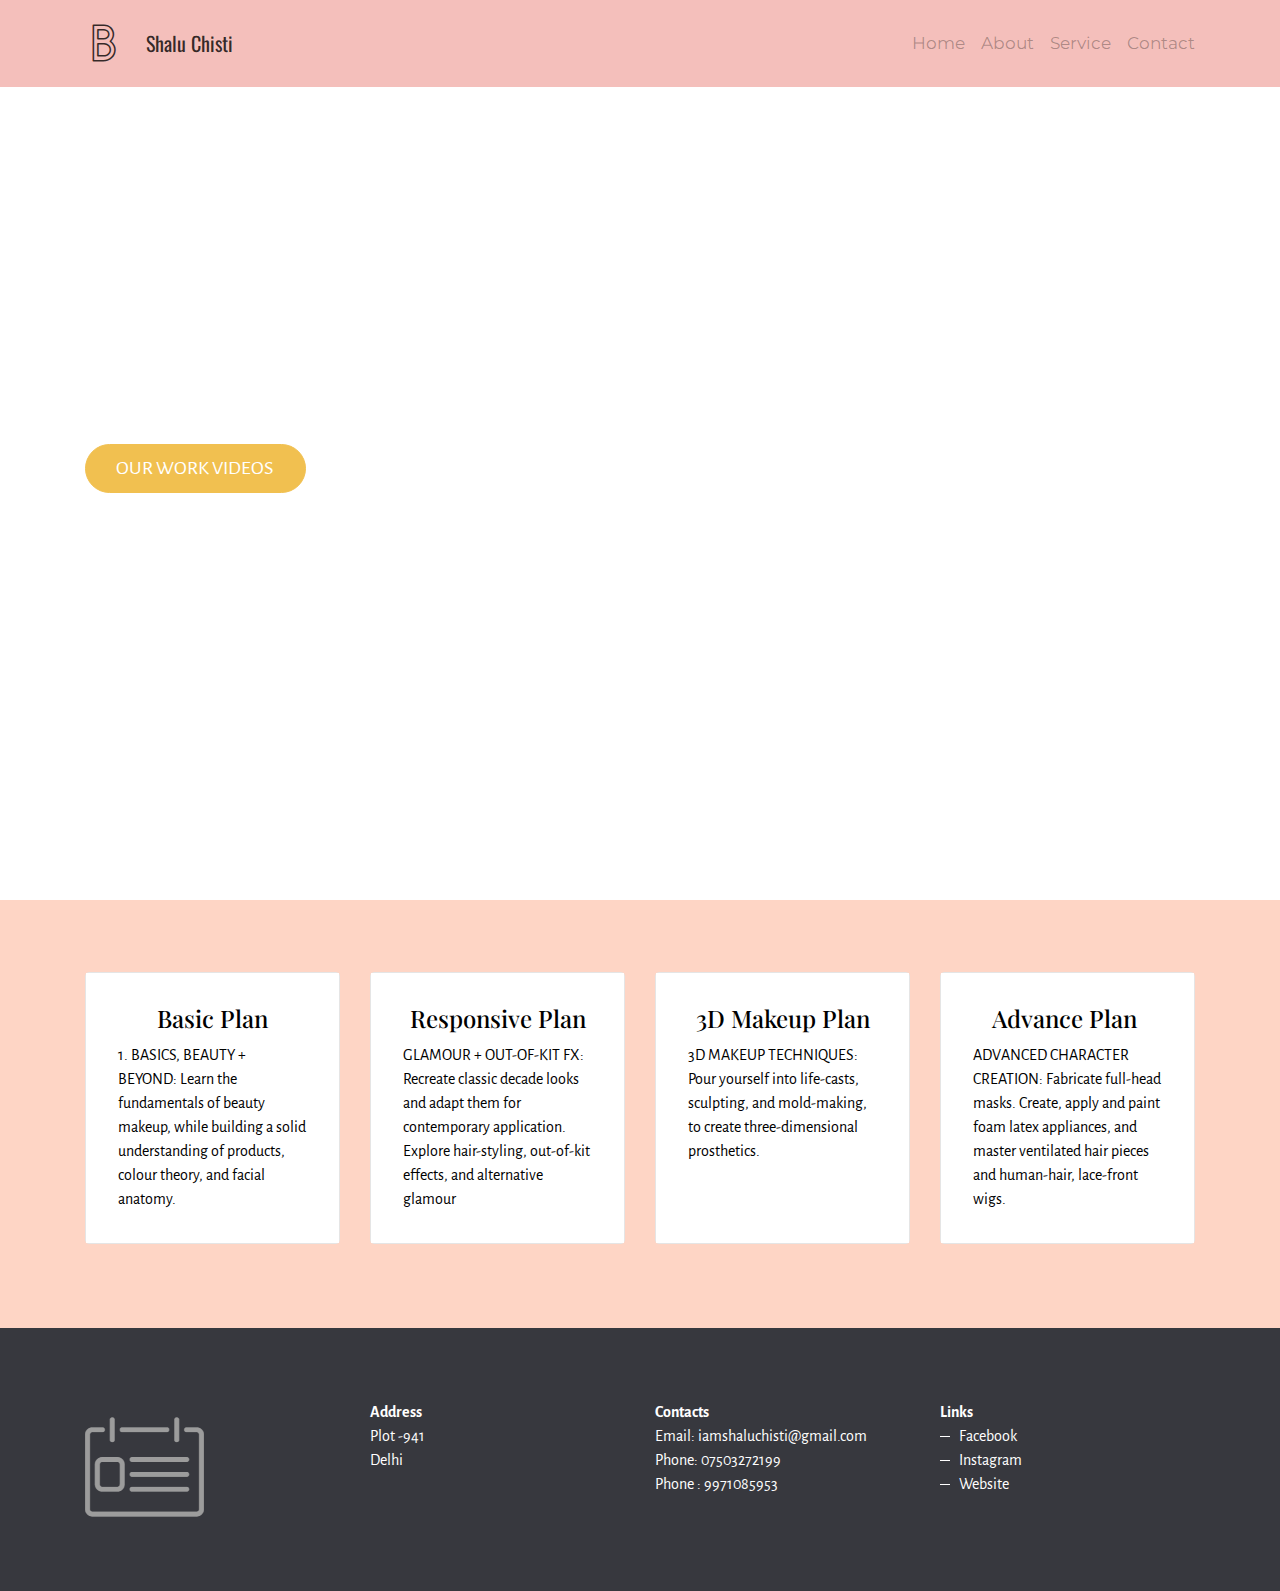
<file: index.html>
<!DOCTYPE html>
<html>
<head>
  <!-- Site made with Mobirise Website Builder v4.4.1, https://mobirise.com -->
  <meta charset="UTF-8">
  <meta http-equiv="X-UA-Compatible" content="IE=edge">
  <meta name="generator" content="Mobirise v4.4.1, mobirise.com">
  <meta name="viewport" content="width=device-width, initial-scale=1">
  <link rel="shortcut icon" href="assets/images/mbr-favicon.png" type="image/x-icon">
  <meta name="description" content="">
  <title>Home</title>
  <link rel="stylesheet" href="https://fonts.googleapis.com/css?family=Playfair+Display:400,700&subset=latin,cyrillic">
  <link rel="stylesheet" href="https://fonts.googleapis.com/css?family=Alegreya+Sans:400,700&subset=latin,vietnamese,latin-ext">
  <link rel="stylesheet" href="assets/web/assets/mobirise-icons/mobirise-icons.css">
  <link rel="stylesheet" href="assets/tether/tether.min.css">
  <link rel="stylesheet" href="assets/bootstrap/css/bootstrap.min.css">
  <link rel="stylesheet" href="assets/puritym/css/style.css">
  <link rel="stylesheet" href="assets/mobirise/css/mbr-additional.css" type="text/css">
  
  
  
</head>
<body>
<nav class="navbar navbar-light mbr-navbar navbar-fixed-top" id="menu-1" data-rv-view="3" style="background-color: rgb(244, 191, 187);">
    <div class="container">
        <button class="navbar-toggler pull-right hidden-md-up" type="button" data-toggle="collapse" data-target="#exCollapsingNavbar2">
            <div class="hamburger-icon"></div>
        </button>

        <div class="clearfix"></div>
        <div class="collapse navbar-toggleable-sm" id="exCollapsingNavbar2">
            <span class="navbar-logo"><a href="https://mobirise.com" class="mbri-bold mbr-iconfont mbr-iconfont-menu"></a></span>
            <span><a class="navbar-brand" href="index.html#header4-4">Shalu Chisti&nbsp;</a></span>

            

            <ul class="nav navbar-nav pull-xs-right"><li class="nav-item"><a class="nav-link" href="https://shalu077.github.io/">Home</a></li><li class="nav-item"><a class="nav-link" href="https://shalu077.github.io/about.html">About</a></li><li class="nav-item"><a class="nav-link" href="index.html">Service</a></li>  <li class="nav-item"><a class="nav-link" href="https://shalu077.github.io/contact.html">Contact</a></li></ul>
        </div>
    </div>
</nav>

<section class="mbr-section mbr-section-full mbr-after-navbar" id="header4-4" data-bg-video="https://www.youtube.com/embed/PqiyStZp61M?rel=0&amp;amp;showinfo=0&amp;autoplay=0&amp;loop=0" data-rv-view="0">
    <div class="mbr-table-cell">
        
        <div class="container">
            <div class="row">
                <div class="col-md-8">

                    <h1 class="mbr-section-title display-1"></h1>
                    
                    <div class="mbr-buttons--left"><a class="btn btn-lg btn-warning" href="https://shalu077.github.io/">OUR WORK VIDEOS&nbsp;<br></a> </div>
                </div>
            </div>
        </div>
        
    </div>
</section>

<section class="mbr-section mbr-section-small" id="content4-3" data-rv-view="5" style="background-color: rgb(254, 213, 197); padding-top: 4.5rem; padding-bottom: 4.5rem;">
    
    <div class="container">
        <div class="row">
            <div class="col-sm-6 col-md-3">
                <div class="card cart-block">
                    <div class="card-block">
                        <h4 class="card-title text-xs-center">Basic Plan</h4>
                        <p class="card-text">1. BASICS, BEAUTY + BEYOND: Learn the fundamentals of beauty makeup, while building a solid understanding of products, colour theory, and facial anatomy.</p>
                    </div>
                </div>
            </div>
            <div class="col-sm-6 col-md-3">
                <div class="card cart-block">
                    <div class="card-block">
                        <h4 class="card-title text-xs-center">Responsive Plan</h4>
                        <p class="card-text">GLAMOUR + OUT-OF-KIT FX: Recreate classic decade looks and adapt them for contemporary application. Explore hair-styling, out-of-kit effects, and alternative glamour</p>
                    </div>
                </div>
            </div>
            <div class="col-sm-6 col-md-3">
                <div class="card cart-block">
                    <div class="card-block">
                        <h4 class="card-title text-xs-center">3D Makeup Plan</h4>
                        <p class="card-text">3D MAKEUP TECHNIQUES: Pour yourself into life-casts, sculpting, and mold-making, to create three-dimensional prosthetics.<br><br><br></p>
                    </div>
                </div>
            </div>
            <div class="col-sm-6 col-md-3">
                <div class="card cart-block">
                    <div class="card-block">
                        <h4 class="card-title text-xs-center">Advance Plan&nbsp;</h4>
                        <p class="card-text">ADVANCED CHARACTER CREATION: Fabricate full-head masks. Create, apply and paint foam latex appliances, and master ventilated hair pieces and human-hair, lace-front wigs.</p>
                    </div>
                </div>
            </div>
        </div>
    </div>
</section>

<section class="mbr-section mbr-section-small mbr-footer" id="contacts1-5" data-rv-view="8" style="background-color: rgb(55, 56, 62); padding-top: 4.5rem; padding-bottom: 4.5rem;">
    
    <div class="container">
        <div class="row">
            <div class="col-xs-12 col-md-3">
                <div><a href="https://shalu077.github.io/"><img src="assets/images/mbr-favicon.png"></a></div>
            </div>
            <div class="col-xs-12 col-md-3">
                <p><strong>Address</strong><br>Plot -941<br>Delhi</p>
            </div>
            <div class="col-xs-12 col-md-3">
                <p><strong>Contacts</strong><br>
Email: iamshaluchisti@gmail.com<br>
Phone:&nbsp;07503272199<br>Phone : 9971085953</p>
            </div>
            <div class="col-xs-12 col-md-3"><strong>Links</strong><ul><li>Facebook</li><li>Instagram&nbsp;</li><li>Website&nbsp;</li></ul></div>
        </div>
    </div>
</section>


  <script src="assets/web/assets/jquery/jquery.min.js"></script>
  <script src="assets/tether/tether.min.js"></script>
  <script src="assets/bootstrap/js/bootstrap.min.js"></script>
  <script src="assets/smooth-scroll/SmoothScroll.js"></script>
  <script src="assets/jquery-mb-ytplayer/jquery.mb.YTPlayer.min.js"></script>
  <script src="assets/puritym/js/script.js"></script>
  
  
</body>
</html>
</file>
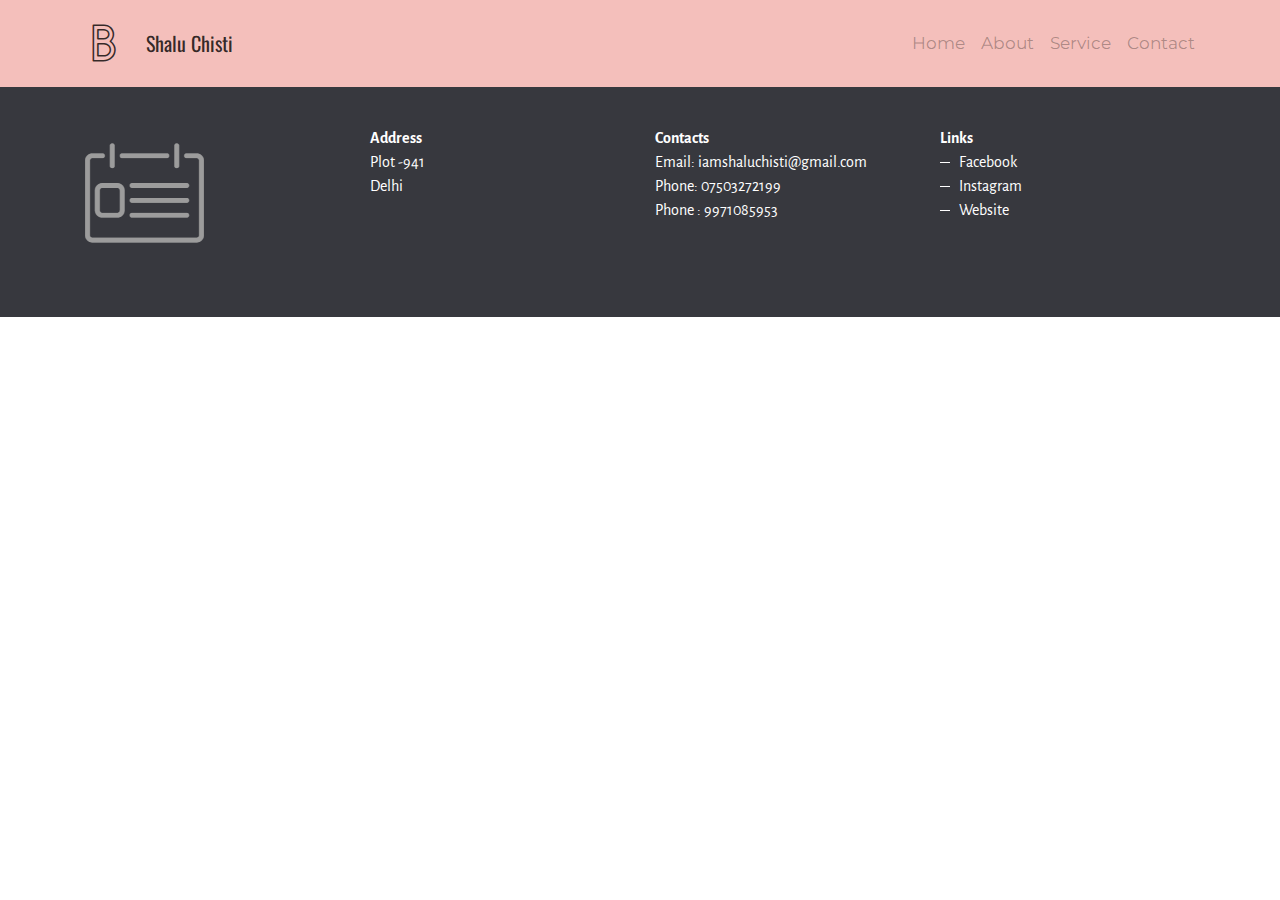
<file: about.html>
<!DOCTYPE html>
<html>
<head>
  <!-- Site made with Mobirise Website Builder v4.4.1, https://mobirise.com -->
  <meta charset="UTF-8">
  <meta http-equiv="X-UA-Compatible" content="IE=edge">
  <meta name="generator" content="Mobirise v4.4.1, mobirise.com">
  <meta name="viewport" content="width=device-width, initial-scale=1">
  <link rel="shortcut icon" href="assets/images/mbr-favicon.png" type="image/x-icon">
  <meta name="description" content="">
  <title>About &nbsp;</title>
  <link rel="stylesheet" href="https://fonts.googleapis.com/css?family=Playfair+Display:400,700&subset=latin,cyrillic">
  <link rel="stylesheet" href="https://fonts.googleapis.com/css?family=Alegreya+Sans:400,700&subset=latin,vietnamese,latin-ext">
  <link rel="stylesheet" href="assets/web/assets/mobirise-icons/mobirise-icons.css">
  <link rel="stylesheet" href="assets/tether/tether.min.css">
  <link rel="stylesheet" href="assets/bootstrap/css/bootstrap.min.css">
  <link rel="stylesheet" href="assets/puritym/css/style.css">
  <link rel="stylesheet" href="assets/mobirise/css/mbr-additional.css" type="text/css">
  
  
  
</head>
<body>
<nav class="navbar navbar-light mbr-navbar navbar-fixed-top" id="menu-9" data-rv-view="10" style="background-color: rgb(244, 191, 187);">
    <div class="container">
        <button class="navbar-toggler pull-right hidden-md-up" type="button" data-toggle="collapse" data-target="#exCollapsingNavbar2">
            <div class="hamburger-icon"></div>
        </button>

        <div class="clearfix"></div>
        <div class="collapse navbar-toggleable-sm" id="exCollapsingNavbar2">
            <span class="navbar-logo"><a href="https://mobirise.com" class="mbri-bold mbr-iconfont mbr-iconfont-menu"></a></span>
            <span><a class="navbar-brand" href="index.html#header4-4">Shalu Chisti&nbsp;</a></span>

            

            <ul class="nav navbar-nav pull-xs-right"><li class="nav-item"><a class="nav-link" href="https://shalu077.github.io/">Home</a></li><li class="nav-item"><a class="nav-link" href="https://shalu077.github.io/about.html">About</a></li><li class="nav-item"><a class="nav-link" href="index.html">Service</a></li>  <li class="nav-item"><a class="nav-link" href="https://shalu077.github.io/contact.html">Contact</a></li></ul>
        </div>
    </div>
</nav>

<section class="mbr-section mbr-section-small mbr-footer mbr-after-navbar" id="contacts1-a" data-rv-view="12" style="background-color: rgb(55, 56, 62); padding-top: 4.5rem; padding-bottom: 4.5rem;">
    
    <div class="container">
        <div class="row">
            <div class="col-xs-12 col-md-3">
                <div><a href="https://shalu077.github.io/"><img src="assets/images/mbr-favicon.png"></a></div>
            </div>
            <div class="col-xs-12 col-md-3">
                <p><strong>Address</strong><br>Plot -941<br>Delhi</p>
            </div>
            <div class="col-xs-12 col-md-3">
                <p><strong>Contacts</strong><br>
Email: iamshaluchisti@gmail.com<br>
Phone:&nbsp;07503272199<br>Phone : 9971085953</p>
            </div>
            <div class="col-xs-12 col-md-3"><strong>Links</strong><ul><li>Facebook</li><li>Instagram&nbsp;</li><li>Website&nbsp;</li></ul></div>
        </div>
    </div>
</section>


  <script src="assets/web/assets/jquery/jquery.min.js"></script>
  <script src="assets/tether/tether.min.js"></script>
  <script src="assets/bootstrap/js/bootstrap.min.js"></script>
  <script src="assets/smooth-scroll/SmoothScroll.js"></script>
  <script src="assets/puritym/js/script.js"></script>
  
  
</body>
</html>
</file>
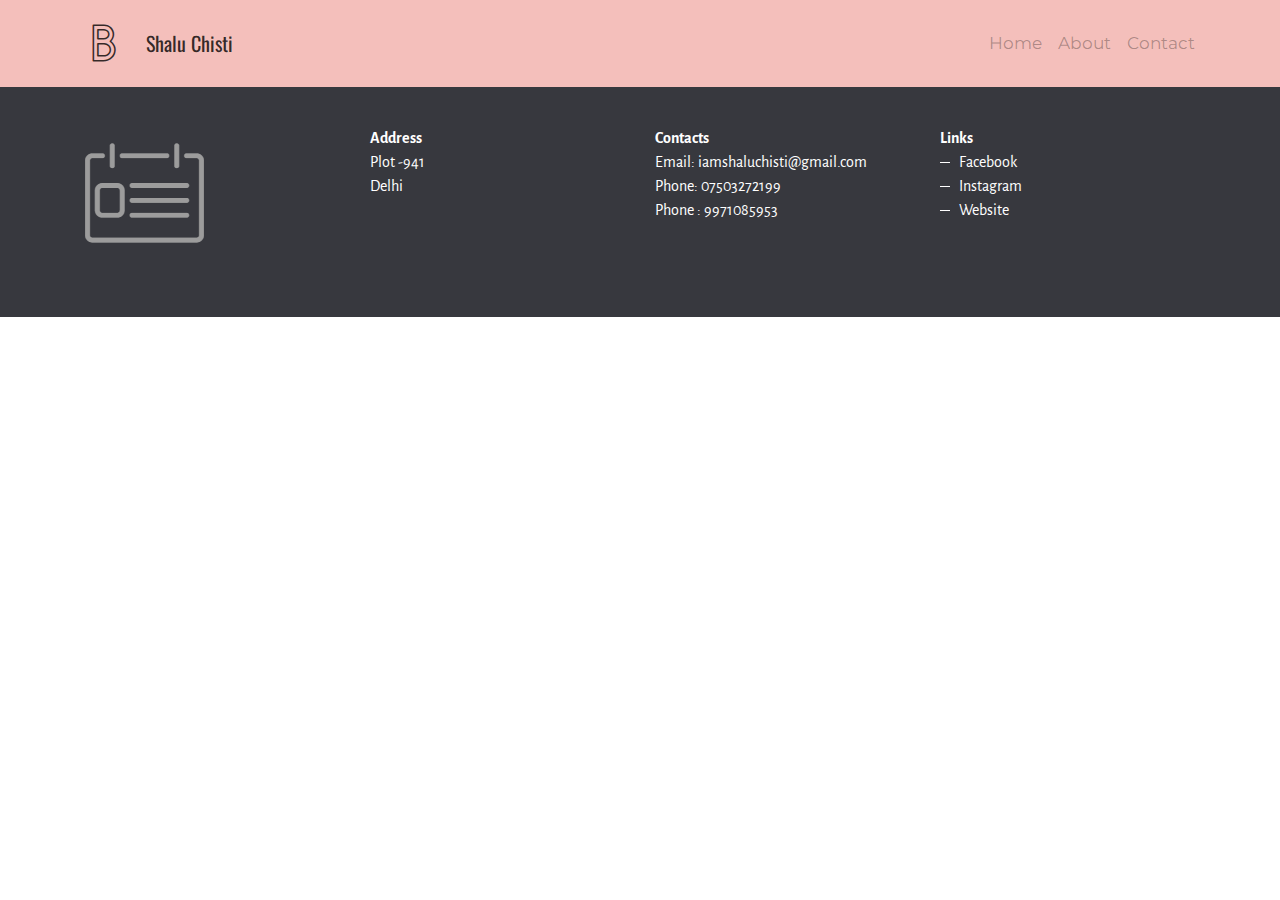
<file: aboutus.html>
<!DOCTYPE html>
<html>
<head>
  <!-- Site made with Mobirise Website Builder v4.4.1, https://mobirise.com -->
  <meta charset="UTF-8">
  <meta http-equiv="X-UA-Compatible" content="IE=edge">
  <meta name="generator" content="Mobirise v4.4.1, mobirise.com">
  <meta name="viewport" content="width=device-width, initial-scale=1">
  <link rel="shortcut icon" href="assets/images/mbr-favicon.png" type="image/x-icon">
  <meta name="description" content="">
  <title>About Us&nbsp;</title>
  <link rel="stylesheet" href="https://fonts.googleapis.com/css?family=Playfair+Display:400,700&subset=latin,cyrillic">
  <link rel="stylesheet" href="https://fonts.googleapis.com/css?family=Alegreya+Sans:400,700&subset=latin,vietnamese,latin-ext">
  <link rel="stylesheet" href="assets/web/assets/mobirise-icons/mobirise-icons.css">
  <link rel="stylesheet" href="assets/tether/tether.min.css">
  <link rel="stylesheet" href="assets/bootstrap/css/bootstrap.min.css">
  <link rel="stylesheet" href="assets/puritym/css/style.css">
  <link rel="stylesheet" href="assets/mobirise/css/mbr-additional.css" type="text/css">
  
  
  
</head>
<body>
<nav class="navbar navbar-light mbr-navbar navbar-fixed-top" id="menu-9" data-rv-view="16" style="background-color: rgb(244, 191, 187);">
    <div class="container">
        <button class="navbar-toggler pull-right hidden-md-up" type="button" data-toggle="collapse" data-target="#exCollapsingNavbar2">
            <div class="hamburger-icon"></div>
        </button>

        <div class="clearfix"></div>
        <div class="collapse navbar-toggleable-sm" id="exCollapsingNavbar2">
            <span class="navbar-logo"><a href="https://mobirise.com" class="mbri-bold mbr-iconfont mbr-iconfont-menu"></a></span>
            <span><a class="navbar-brand" href="index.html#header4-4">Shalu Chisti&nbsp;</a></span>

            

            <ul class="nav navbar-nav pull-xs-right"><li class="nav-item"><a class="nav-link" href="https://shalu077.github.io/">Home</a></li><li class="nav-item"><a class="nav-link" href="https://shalu077.github.io/aboutus.html">About</a></li><li class="nav-item"><a class="nav-link" href="index.html">Contact</a></li></ul>
        </div>
    </div>
</nav>

<section class="mbr-section mbr-section-small mbr-footer mbr-after-navbar" id="contacts1-a" data-rv-view="17" style="background-color: rgb(55, 56, 62); padding-top: 4.5rem; padding-bottom: 4.5rem;">
    
    <div class="container">
        <div class="row">
            <div class="col-xs-12 col-md-3">
                <div><a href="https://shalu077.github.io/"><img src="assets/images/mbr-favicon.png"></a></div>
            </div>
            <div class="col-xs-12 col-md-3">
                <p><strong>Address</strong><br>Plot -941<br>Delhi</p>
            </div>
            <div class="col-xs-12 col-md-3">
                <p><strong>Contacts</strong><br>
Email: iamshaluchisti@gmail.com<br>
Phone:&nbsp;07503272199<br>Phone : 9971085953</p>
            </div>
            <div class="col-xs-12 col-md-3"><strong>Links</strong><ul><li>Facebook</li><li>Instagram&nbsp;</li><li>Website&nbsp;</li></ul></div>
        </div>
    </div>
</section>


  <script src="assets/web/assets/jquery/jquery.min.js"></script>
  <script src="assets/tether/tether.min.js"></script>
  <script src="assets/bootstrap/js/bootstrap.min.js"></script>
  <script src="assets/smooth-scroll/SmoothScroll.js"></script>
  <script src="assets/puritym/js/script.js"></script>
  
  
</body>
</html>
</file>
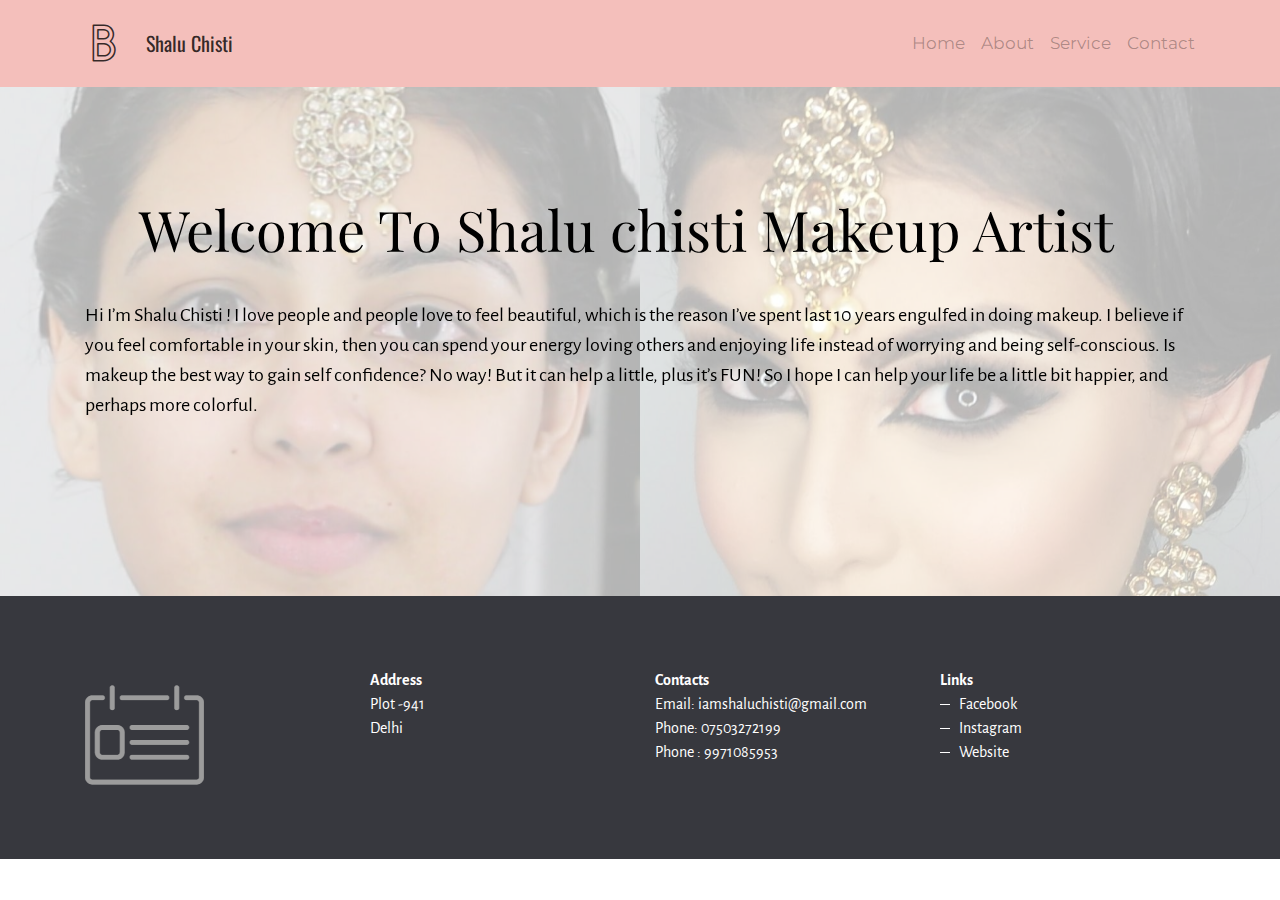
<file: contact.html>
<!DOCTYPE html>
<html>
<head>
  <!-- Site made with Mobirise Website Builder v4.4.1, https://mobirise.com -->
  <meta charset="UTF-8">
  <meta http-equiv="X-UA-Compatible" content="IE=edge">
  <meta name="generator" content="Mobirise v4.4.1, mobirise.com">
  <meta name="viewport" content="width=device-width, initial-scale=1">
  <link rel="shortcut icon" href="assets/images/mbr-favicon.png" type="image/x-icon">
  <meta name="description" content="">
  <title>Contact</title>
  <link rel="stylesheet" href="https://fonts.googleapis.com/css?family=Playfair+Display:400,700&subset=latin,cyrillic">
  <link rel="stylesheet" href="https://fonts.googleapis.com/css?family=Alegreya+Sans:400,700&subset=latin,vietnamese,latin-ext">
  <link rel="stylesheet" href="assets/web/assets/mobirise-icons/mobirise-icons.css">
  <link rel="stylesheet" href="assets/tether/tether.min.css">
  <link rel="stylesheet" href="assets/bootstrap/css/bootstrap.min.css">
  <link rel="stylesheet" href="assets/puritym/css/style.css">
  <link rel="stylesheet" href="assets/mobirise/css/mbr-additional.css" type="text/css">
  
  
  
</head>
<body>
<nav class="navbar navbar-light mbr-navbar navbar-fixed-top" id="menu-b" data-rv-view="14" style="background-color: rgb(244, 191, 187);">
    <div class="container">
        <button class="navbar-toggler pull-right hidden-md-up" type="button" data-toggle="collapse" data-target="#exCollapsingNavbar2">
            <div class="hamburger-icon"></div>
        </button>

        <div class="clearfix"></div>
        <div class="collapse navbar-toggleable-sm" id="exCollapsingNavbar2">
            <span class="navbar-logo"><a href="https://mobirise.com" class="mbri-bold mbr-iconfont mbr-iconfont-menu"></a></span>
            <span><a class="navbar-brand" href="index.html#header4-4">Shalu Chisti&nbsp;</a></span>

            

            <ul class="nav navbar-nav pull-xs-right"><li class="nav-item"><a class="nav-link" href="https://shalu077.github.io/">Home</a></li><li class="nav-item"><a class="nav-link" href="https://shalu077.github.io/about.html">About</a></li><li class="nav-item"><a class="nav-link" href="index.html">Service</a></li>  <li class="nav-item"><a class="nav-link" href="https://shalu077.github.io/contact.html">Contact</a></li></ul>
        </div>
    </div>
</nav>

<section class="mbr-section mbr-parallax-background col-undefined mbr-after-navbar" id="content5-e" data-rv-view="18" style="background-image: url(assets/images/1-2000x1500.jpg); padding-top: 9rem; padding-bottom: 9rem;">
    <div class="mbr-overlay" style="opacity: 0.7; background-color: rgb(255, 255, 255);"></div>
    <div class="container">
        <h3 class="mbr-section-title display-2">&nbsp; &nbsp; Welcome To Shalu chisti Makeup Artist&nbsp;</h3>
        <div class="lead"><p>Hi I’m Shalu Chisti ! I love people and people love to feel beautiful, which is the reason I’ve spent last 10 years engulfed in doing makeup. I believe if you feel comfortable in your skin, then you can spend your energy loving others and enjoying life instead of worrying and being self-conscious. Is makeup the best way to gain self confidence? No way! But it can help a little, plus it’s FUN! So I hope I can help your life be a little bit happier, and perhaps more colorful.</p></div>
    </div>
</section>

<section class="mbr-section mbr-section-small mbr-footer" id="contacts1-c" data-rv-view="15" style="background-color: rgb(55, 56, 62); padding-top: 4.5rem; padding-bottom: 4.5rem;">
    
    <div class="container">
        <div class="row">
            <div class="col-xs-12 col-md-3">
                <div><a href="https://shalu077.github.io/"><img src="assets/images/mbr-favicon.png"></a></div>
            </div>
            <div class="col-xs-12 col-md-3">
                <p><strong>Address</strong><br>Plot -941<br>Delhi</p>
            </div>
            <div class="col-xs-12 col-md-3">
                <p><strong>Contacts</strong><br>
Email: iamshaluchisti@gmail.com<br>
Phone:&nbsp;07503272199<br>Phone : 9971085953</p>
            </div>
            <div class="col-xs-12 col-md-3"><strong>Links</strong><ul><li>Facebook</li><li>Instagram&nbsp;</li><li>Website&nbsp;</li></ul></div>
        </div>
    </div>
</section>


  <script src="assets/web/assets/jquery/jquery.min.js"></script>
  <script src="assets/tether/tether.min.js"></script>
  <script src="assets/bootstrap/js/bootstrap.min.js"></script>
  <script src="assets/smooth-scroll/SmoothScroll.js"></script>
  <script src="assets/jarallax/jarallax.js"></script>
  <script src="assets/puritym/js/script.js"></script>
  
  
</body>
</html>
</file>
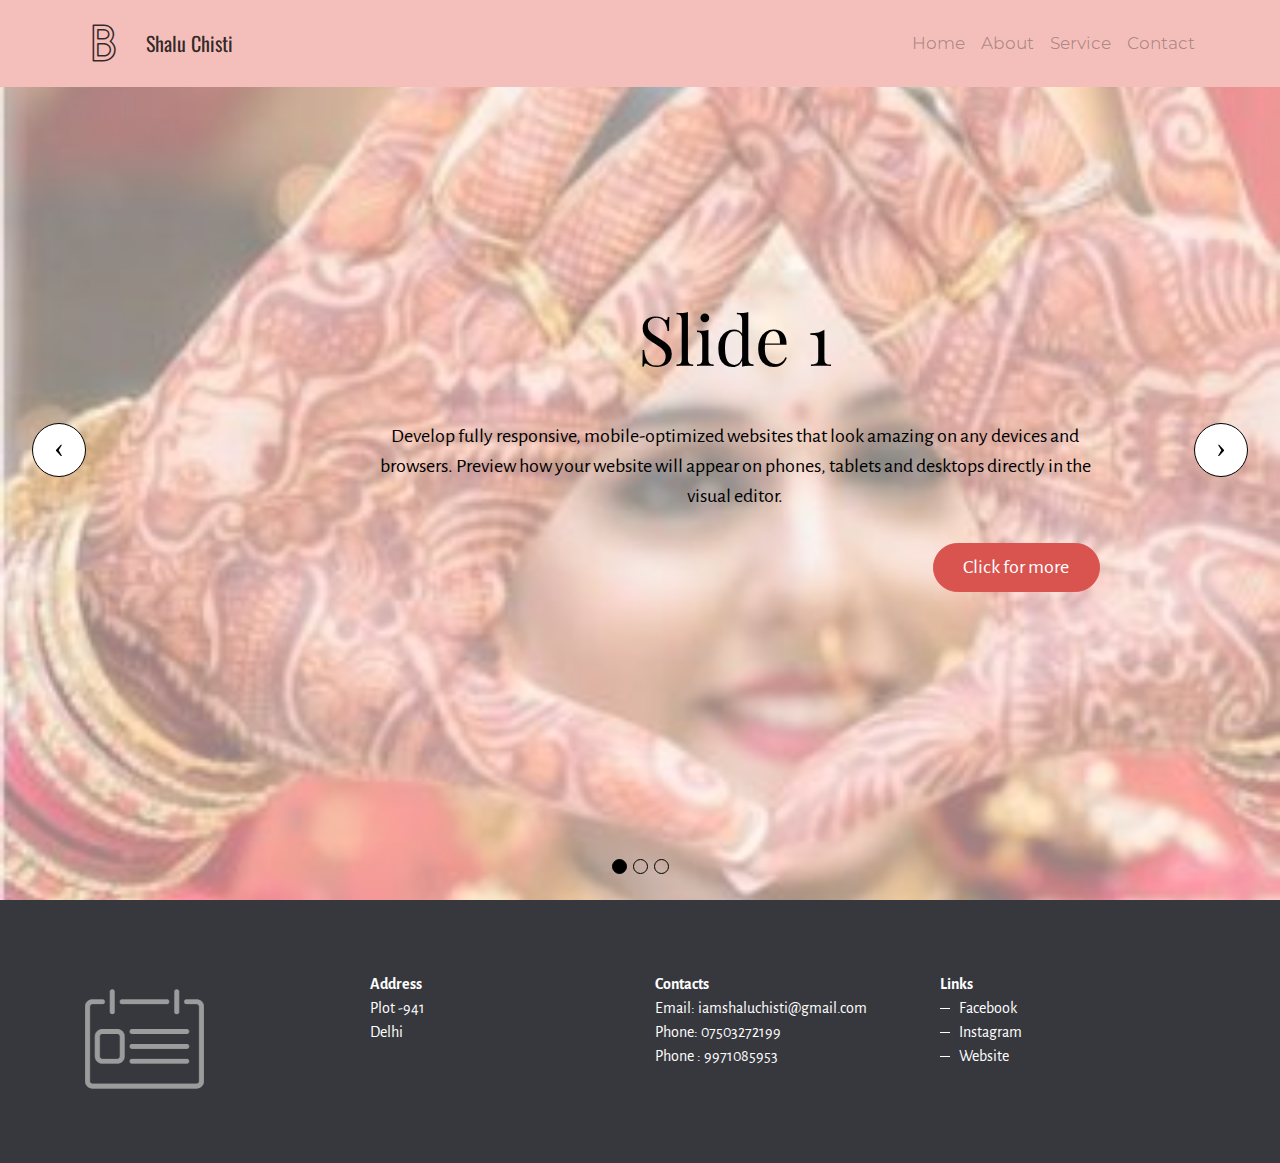
<file: service.html>
<!DOCTYPE html>
<html>
<head>
  <!-- Site made with Mobirise Website Builder v4.4.1, https://mobirise.com -->
  <meta charset="UTF-8">
  <meta http-equiv="X-UA-Compatible" content="IE=edge">
  <meta name="generator" content="Mobirise v4.4.1, mobirise.com">
  <meta name="viewport" content="width=device-width, initial-scale=1">
  <link rel="shortcut icon" href="assets/images/mbr-favicon.png" type="image/x-icon">
  <meta name="description" content="">
  <title>Service</title>
  <link rel="stylesheet" href="https://fonts.googleapis.com/css?family=Playfair+Display:400,700&subset=latin,cyrillic">
  <link rel="stylesheet" href="https://fonts.googleapis.com/css?family=Alegreya+Sans:400,700&subset=latin,vietnamese,latin-ext">
  <link rel="stylesheet" href="assets/web/assets/mobirise-icons/mobirise-icons.css">
  <link rel="stylesheet" href="assets/tether/tether.min.css">
  <link rel="stylesheet" href="assets/bootstrap/css/bootstrap.min.css">
  <link rel="stylesheet" href="assets/puritym/css/style.css">
  <link rel="stylesheet" href="assets/mobirise/css/mbr-additional.css" type="text/css">
  
  
  
</head>
<body>
<nav class="navbar navbar-light mbr-navbar navbar-fixed-top" id="menu-f" data-rv-view="21" style="background-color: rgb(244, 191, 187);">
    <div class="container">
        <button class="navbar-toggler pull-right hidden-md-up" type="button" data-toggle="collapse" data-target="#exCollapsingNavbar2">
            <div class="hamburger-icon"></div>
        </button>

        <div class="clearfix"></div>
        <div class="collapse navbar-toggleable-sm" id="exCollapsingNavbar2">
            <span class="navbar-logo"><a href="https://mobirise.com" class="mbri-bold mbr-iconfont mbr-iconfont-menu"></a></span>
            <span><a class="navbar-brand" href="index.html#header4-4">Shalu Chisti&nbsp;</a></span>

            

            <ul class="nav navbar-nav pull-xs-right"><li class="nav-item"><a class="nav-link" href="https://shalu077.github.io/">Home</a></li><li class="nav-item"><a class="nav-link" href="https://shalu077.github.io/about.html">About</a></li><li class="nav-item"><a class="nav-link" href="index.html">Service</a></li>  <li class="nav-item"><a class="nav-link" href="https://shalu077.github.io/contact.html">Contact</a></li></ul>
        </div>
    </div>
</nav>

<section class="mbr-slider mbr-section mbr-section__container carousel slide mbr-section-nopadding" data-ride="carousel" data-keyboard="false" data-wrap="true" data-interval="5000" id="slider-l" data-rv-view="44" style="background-color: rgb(255, 255, 255);">
    <div>
        <div>
            <div>
                <ol class="carousel-indicators">
                    <li data-app-prevent-settings="" data-target="#slider-l" data-slide-to="0" class="active"></li><li data-app-prevent-settings="" data-target="#slider-l" data-slide-to="1"></li><li data-app-prevent-settings="" data-target="#slider-l" class="" data-slide-to="2"></li>
                </ol>
                <div class="carousel-inner" role="listbox">
                    <div class="mbr-section carousel-item dark center mbr-section-full active" style="background-image: url(assets/images/23754998-1977250362514413-8634119209681783127-n-340x336.jpg);">
                        <div class="mbr-table-cell">
                         <div class="mbr-overlay"></div>
                            <div class=" container">
                                
                                <div class="row">
                                    <div class="col-md-8 col-md-offset-3 text-xs-right">
                                        <h2 class="mbr-section-title display-1">Slide 1</h2>
                                        <p class="lead">Develop fully responsive, mobile-optimized websites that look amazing on any devices and browsers. Preview how your website will appear on phones, tablets and desktops directly in the visual editor.</p>

                                        <div><a class="btn btn-lg btn-danger" href="https://shalu077.github.io/">Click for more</a>  </div>
                                    </div>
                                </div>
                            </div>
                        </div>
                    </div><div class="mbr-section carousel-item dark center mbr-section-full" style="background-image: url(assets/images/23795535-1977425392496910-5316633645807374769-n-480x489.jpg);">
                        <div class="mbr-table-cell">
                         
                            <div class=" container">
                                
                                <div class="row">
                                    <div class="col-md-8 col-md-offset-1">
                                        <h2 class="mbr-section-title display-1">Slide 2</h2>
                                        <p class="lead">Mobirise is based on Bootstrap 3 - most powerful mobile first framework. Use any bootstrap themes with no extra work.</p>

                                        <div><a class="btn btn-lg btn-danger" href="https://shalu077.github.io/">Click for more&nbsp;</a> </div>
                                    </div>
                                </div>
                            </div>
                        </div>
                    </div><div class="mbr-section carousel-item dark center mbr-section-full" style="background-image: url(assets/images/23916739-1977421119164004-3844587747180476728-o-336x336.jpg);">
                        <div class="mbr-table-cell">
                         
                            <div class=" container">
                                
                                <div class="row">
                                    <div class="col-md-8 col-md-offset-2 text-xs-center">
                                        <h2 class="mbr-section-title display-1">Slide&nbsp;</h2>
                                        <p class="lead">Choose from the large selection of latest pre-made blocks - jumbotrons, hero images, parallax scrolling, video backgrounds, hamburger menu, sticky header and more.</p>

                                        <div><a class="btn btn-lg btn-danger" href="https://shalu077.github.io/">Clicke for More&nbsp;</a> </div>
                                    </div>
                                </div>
                            </div>
                        </div>
                    </div>
                </div>
                
                <a data-app-prevent-settings="" class="left carousel-control" role="button" data-slide="prev" href="#slider-l">
                    <span class="icon-prev" aria-hidden="true"></span>
                    <span class="sr-only">Previous</span>
                </a>
                <a data-app-prevent-settings="" class="right carousel-control" role="button" data-slide="next" href="#slider-l">
                    <span class="icon-next" aria-hidden="true"></span>
                    <span class="sr-only">Next</span>
                </a>
            </div>
        </div>
    </div>
</section>

<section class="mbr-section mbr-section-small mbr-footer" id="contacts1-g" data-rv-view="22" style="background-color: rgb(55, 56, 62); padding-top: 4.5rem; padding-bottom: 4.5rem;">
    
    <div class="container">
        <div class="row">
            <div class="col-xs-12 col-md-3">
                <div><a href="https://shalu077.github.io/"><img src="assets/images/mbr-favicon.png"></a></div>
            </div>
            <div class="col-xs-12 col-md-3">
                <p><strong>Address</strong><br>Plot -941<br>Delhi</p>
            </div>
            <div class="col-xs-12 col-md-3">
                <p><strong>Contacts</strong><br>
Email: iamshaluchisti@gmail.com<br>
Phone:&nbsp;07503272199<br>Phone : 9971085953</p>
            </div>
            <div class="col-xs-12 col-md-3"><strong>Links</strong><ul><li>Facebook</li><li>Instagram&nbsp;</li><li>Website&nbsp;</li></ul></div>
        </div>
    </div>
</section>


  <script src="assets/web/assets/jquery/jquery.min.js"></script>
  <script src="assets/tether/tether.min.js"></script>
  <script src="assets/bootstrap/js/bootstrap.min.js"></script>
  <script src="assets/smooth-scroll/SmoothScroll.js"></script>
  <script src="assets/bootstrap-carousel-swipe/bootstrap-carousel-swipe.js"></script>
  <script src="assets/puritym/js/script.js"></script>
  
  
</body>
</html>
</file>
<file: assets/web/assets/mobirise-icons/mobirise-icons.css>
@font-face {
  font-family: 'MobiriseIcons';
  src:  url('mobirise-icons.eot?spat4u');
  src:  url('mobirise-icons.eot?spat4u#iefix') format('embedded-opentype'),
    url('mobirise-icons.ttf?spat4u') format('truetype'),
    url('mobirise-icons.woff?spat4u') format('woff'),
    url('mobirise-icons.svg?spat4u#MobiriseIcons') format('svg');
  font-weight: normal;
  font-style: normal;
}

[class^="mbri-"], [class*=" mbri-"] {
  /* use !important to prevent issues with browser extensions that change fonts */
  font-family: MobiriseIcons !important;
  speak: none;
  font-style: normal;
  font-weight: normal;
  font-variant: normal;
  text-transform: none;
  line-height: 1;

  /* Better Font Rendering =========== */
  -webkit-font-smoothing: antialiased;
  -moz-osx-font-smoothing: grayscale;
}

.mbri-add-submenu:before {
  content: "\e900";
}
.mbri-alert:before {
  content: "\e901";
}
.mbri-align-center:before {
  content: "\e902";
}
.mbri-align-justify:before {
  content: "\e903";
}
.mbri-align-left:before {
  content: "\e904";
}
.mbri-align-right:before {
  content: "\e905";
}
.mbri-android:before {
  content: "\e906";
}
.mbri-apple:before {
  content: "\e907";
}
.mbri-arrow-down:before {
  content: "\e908";
}
.mbri-arrow-next:before {
  content: "\e909";
}
.mbri-arrow-prev:before {
  content: "\e90a";
}
.mbri-arrow-up:before {
  content: "\e90b";
}
.mbri-bold:before {
  content: "\e90c";
}
.mbri-bookmark:before {
  content: "\e90d";
}
.mbri-bootstrap:before {
  content: "\e90e";
}
.mbri-briefcase:before {
  content: "\e90f";
}
.mbri-browse:before {
  content: "\e910";
}
.mbri-bulleted-list:before {
  content: "\e911";
}
.mbri-calendar:before {
  content: "\e912";
}
.mbri-camera:before {
  content: "\e913";
}
.mbri-cart-add:before {
  content: "\e914";
}
.mbri-cart-full:before {
  content: "\e915";
}
.mbri-cash:before {
  content: "\e916";
}
.mbri-change-style:before {
  content: "\e917";
}
.mbri-chat:before {
  content: "\e918";
}
.mbri-clock:before {
  content: "\e919";
}
.mbri-close:before {
  content: "\e91a";
}
.mbri-cloud:before {
  content: "\e91b";
}
.mbri-code:before {
  content: "\e91c";
}
.mbri-contact-form:before {
  content: "\e91d";
}
.mbri-credit-card:before {
  content: "\e91e";
}
.mbri-cursor-click:before {
  content: "\e91f";
}
.mbri-cust-feedback:before {
  content: "\e920";
}
.mbri-database:before {
  content: "\e921";
}
.mbri-delivery:before {
  content: "\e922";
}
.mbri-desktop:before {
  content: "\e923";
}
.mbri-devices:before {
  content: "\e924";
}
.mbri-down:before {
  content: "\e925";
}
.mbri-download:before {
  content: "\e989";
}
.mbri-drag-n-drop:before {
  content: "\e927";
}
.mbri-drag-n-drop2:before {
  content: "\e928";
}
.mbri-edit:before {
  content: "\e929";
}
.mbri-edit2:before {
  content: "\e92a";
}
.mbri-error:before {
  content: "\e92b";
}
.mbri-extension:before {
  content: "\e92c";
}
.mbri-features:before {
  content: "\e92d";
}
.mbri-file:before {
  content: "\e92e";
}
.mbri-flag:before {
  content: "\e92f";
}
.mbri-folder:before {
  content: "\e930";
}
.mbri-gift:before {
  content: "\e931";
}
.mbri-github:before {
  content: "\e932";
}
.mbri-globe:before {
  content: "\e933";
}
.mbri-globe-2:before {
  content: "\e934";
}
.mbri-growing-chart:before {
  content: "\e935";
}
.mbri-hearth:before {
  content: "\e936";
}
.mbri-help:before {
  content: "\e937";
}
.mbri-home:before {
  content: "\e938";
}
.mbri-hot-cup:before {
  content: "\e939";
}
.mbri-idea:before {
  content: "\e93a";
}
.mbri-image-gallery:before {
  content: "\e93b";
}
.mbri-image-slider:before {
  content: "\e93c";
}
.mbri-info:before {
  content: "\e93d";
}
.mbri-italic:before {
  content: "\e93e";
}
.mbri-key:before {
  content: "\e93f";
}
.mbri-laptop:before {
  content: "\e940";
}
.mbri-layers:before {
  content: "\e941";
}
.mbri-left-right:before {
  content: "\e942";
}
.mbri-left:before {
  content: "\e943";
}
.mbri-letter:before {
  content: "\e944";
}
.mbri-like:before {
  content: "\e945";
}
.mbri-link:before {
  content: "\e946";
}
.mbri-lock:before {
  content: "\e947";
}
.mbri-login:before {
  content: "\e948";
}
.mbri-logout:before {
  content: "\e949";
}
.mbri-magic-stick:before {
  content: "\e94a";
}
.mbri-map-pin:before {
  content: "\e94b";
}
.mbri-menu:before {
  content: "\e94c";
}
.mbri-mobile:before {
  content: "\e94d";
}
.mbri-mobile2:before {
  content: "\e94e";
}
.mbri-mobirise:before {
  content: "\e94f";
}
.mbri-more-horizontal:before {
  content: "\e950";
}
.mbri-more-vertical:before {
  content: "\e951";
}
.mbri-music:before {
  content: "\e952";
}
.mbri-new-file:before {
  content: "\e953";
}
.mbri-numbered-list:before {
  content: "\e954";
}
.mbri-opened-folder:before {
  content: "\e955";
}
.mbri-pages:before {
  content: "\e956";
}
.mbri-paper-plane:before {
  content: "\e957";
}
.mbri-paperclip:before {
  content: "\e958";
}
.mbri-photo:before {
  content: "\e959";
}
.mbri-photos:before {
  content: "\e95a";
}
.mbri-pin:before {
  content: "\e95b";
}
.mbri-play:before {
  content: "\e95c";
}
.mbri-plus:before {
  content: "\e95d";
}
.mbri-preview:before {
  content: "\e95e";
}
.mbri-print:before {
  content: "\e95f";
}
.mbri-protect:before {
  content: "\e960";
}
.mbri-question:before {
  content: "\e961";
}
.mbri-quote-left:before {
  content: "\e962";
}
.mbri-quote-right:before {
  content: "\e963";
}
.mbri-refresh:before {
  content: "\e964";
}
.mbri-responsive:before {
  content: "\e965";
}
.mbri-right:before {
  content: "\e966";
}
.mbri-rocket:before {
  content: "\e967";
}
.mbri-sad-face:before {
  content: "\e968";
}
.mbri-sale:before {
  content: "\e969";
}
.mbri-save:before {
  content: "\e96a";
}
.mbri-search:before {
  content: "\e96b";
}
.mbri-setting:before {
  content: "\e96c";
}
.mbri-setting2:before {
  content: "\e96d";
}
.mbri-setting3:before {
  content: "\e96e";
}
.mbri-share:before {
  content: "\e96f";
}
.mbri-shopping-bag:before {
  content: "\e970";
}
.mbri-shopping-basket:before {
  content: "\e971";
}
.mbri-shopping-cart:before {
  content: "\e972";
}
.mbri-sites:before {
  content: "\e973";
}
.mbri-smile-face:before {
  content: "\e974";
}
.mbri-speed:before {
  content: "\e975";
}
.mbri-star:before {
  content: "\e976";
}
.mbri-success:before {
  content: "\e977";
}
.mbri-sun:before {
  content: "\e978";
}
.mbri-sun2:before {
  content: "\e979";
}
.mbri-tablet:before {
  content: "\e97a";
}
.mbri-tablet-vertical:before {
  content: "\e97b";
}
.mbri-target:before {
  content: "\e97c";
}
.mbri-timer:before {
  content: "\e97d";
}
.mbri-to-ftp:before {
  content: "\e97e";
}
.mbri-to-local-drive:before {
  content: "\e97f";
}
.mbri-touch-swipe:before {
  content: "\e980";
}
.mbri-touch:before {
  content: "\e981";
}
.mbri-trash:before {
  content: "\e982";
}
.mbri-underline:before {
  content: "\e983";
}
.mbri-unlink:before {
  content: "\e984";
}
.mbri-unlock:before {
  content: "\e985";
}
.mbri-up-down:before {
  content: "\e986";
}
.mbri-up:before {
  content: "\e987";
}
.mbri-update:before {
  content: "\e988";
}
.mbri-upload:before {
 content: "\e926"; 
}
.mbri-user:before {
  content: "\e98a";
}
.mbri-user2:before {
  content: "\e98b";
}
.mbri-users:before {
  content: "\e98c";
}
.mbri-video:before {
  content: "\e98d";
}
.mbri-video-play:before {
  content: "\e98e";
}
.mbri-watch:before {
  content: "\e98f";
}
.mbri-website-theme:before {
  content: "\e990";
}
.mbri-wifi:before {
  content: "\e991";
}
.mbri-windows:before {
  content: "\e992";
}
.mbri-zoom-out:before {
  content: "\e993";
}
.mbri-redo:before {
  content: "\e994";
}
.mbri-undo:before {
  content: "\e995";
}
</file>
<file: assets/mobirise/css/mbr-additional.css>
@import url(https://fonts.googleapis.com/css?family=Montserrat:400,700);
@import url(https://fonts.googleapis.com/css?family=Oswald:400,300,700);


#menu-1 .navbar-toggler {
  color: #000;
}
#menu-1 .nav-link {
  font-family: 'Montserrat', sans-serif;
  font-size: 17px;
}
#menu-1 .navbar-brand {
  font-family: 'Oswald', sans-serif;
}


#menu-b .navbar-toggler {
  color: #000;
}
#menu-b .nav-link {
  font-family: 'Montserrat', sans-serif;
  font-size: 17px;
}
#menu-b .navbar-brand {
  font-family: 'Oswald', sans-serif;
}


#menu-f .navbar-toggler {
  color: #000;
}
#menu-f .nav-link {
  font-family: 'Montserrat', sans-serif;
  font-size: 17px;
}
#menu-f .navbar-brand {
  font-family: 'Oswald', sans-serif;
}
#slider-l H2 {
  text-align: center;
}
#slider-l P {
  text-align: center;
}


#menu-9 .navbar-toggler {
  color: #000;
}
#menu-9 .nav-link {
  font-family: 'Montserrat', sans-serif;
  font-size: 17px;
}
#menu-9 .navbar-brand {
  font-family: 'Oswald', sans-serif;
}
</file>
<file: assets/puritym/css/style.css>
.engine {
	position: absolute;
	text-indent: -2400px;
	text-align: center;
	padding: 0;
	top: 0;
	left: -2400px;
}/**
 * BOOTSTRAP CUSTOM
 */
.container {
  position: relative; }

.btn {
  margin-bottom: 0.5rem; }
  .btn + .btn {
    margin-left: 1rem; }

.btn-white {
  background: #fff;
  color: inherit; }

.btn-black {
  background: #000;
  color: #fff; }

.btn-social,
.btn-social:hover,
.btn-social:active,
.btn-social:focus {
  color: #fff; }

.display-1 {
  font-size: 4.3rem;
  margin-top: 3.9rem;
  margin-bottom: 2.8rem; }

.display-2 {
  font-size: 3.5rem;
  margin-top: 3.5rem;
  margin-bottom: 2.5rem; }

.display-3 {
  font-size: 2.8rem;
  margin-top: 3.2rem;
  margin-bottom: 2rem; }

.display-4 {
  font-size: 2.3rem;
  margin-top: 2.3rem;
  margin-bottom: 1.8rem; }

p.lead,
.lead p {
  margin-bottom: 2rem; }

.card .card-img-top {
  width: 100%; }

.card-block {
  background-color: #fff; }

@media (min-width: 768px) {
  .col-md-4:nth-of-type(3n+1) {
    clear: left; } }
@media (min-width: 544px) and (max-width: 767px) {
  .col-md-4:nth-of-type(odd) {
    clear: left; } }
.row.no-gutter {
  margin-left: 0;
  margin-right: 0; }

.row.no-gutter > [class*=col-]:not(:first-child),
.row.no-gutter > [class*=col-]:not(:last-child) {
  padding-right: 0;
  padding-left: 0; }

blockquote {
  padding: .5rem 1rem;
  margin: 0 0 1rem;
  margin-bottom: 1rem;
  font-size: 1.25rem;
  border-left: .25rem solid #f1c050; }

/**
 * TYPOGRAPHY
 */
body {
  font-family: "Alegreya Sans", sans-serif; }

h1, h2, h3, h4, h5, h6,
.h1, .h2, .h3, .h4, .h5, .h6,
.display-1, .display-2, .display-3, .display-4 {
  font-family: "Playfair Display", sans-serif; }

/**
 * MAPS
 */
@-webkit-keyframes mapCircleLoading {
  from {
    -webkit-transform: rotate(0deg); }
  to {
    -webkit-transform: rotate(359deg); } }
@keyframes mapCircleLoading {
  from {
    transform: rotate(0deg); }
  to {
    transform: rotate(359deg); } }
.mbr-map {
  position: relative; }
  .mbr-map iframe {
    height: 100%;
    width: 100%; }
  .mbr-map [data-state-details] {
    color: #6b6763;
    font-family: "Alegreya Sans", sans-serif;
    font-size: 1.25rem;
    height: 1.5em;
    margin-top: -0.75em;
    padding-left: 20px;
    padding-right: 20px;
    position: absolute;
    text-align: center;
    top: 50%;
    width: 100%; }
  .mbr-map[data-state] {
    background: #e9e5dc; }
  .mbr-map[data-state="loading"] [data-state-details] {
    display: none; }
  .mbr-map[data-state="loading"]::after {
    content: "";
    -webkit-animation: mapCircleLoading .6s infinite linear;
    animation: mapCircleLoading .6s infinite linear;
    border-radius: 50%;
    border: 6px rgba(255, 255, 255, 0.35) solid;
    border-top-color: #fff;
    height: 40px;
    left: 50%;
    margin-left: -20px;
    margin-top: -20px;
    position: absolute;
    top: 50%;
    width: 40px; }

/**
 * SECTIONS
 */
.mbr-section {
  position: relative;
  padding-top: 9rem;
  padding-bottom: 9rem;
  background-position: 50% 50%;
  background-repeat: no-repeat;
  background-size: cover; }

.mbr-section-full {
  display: table;
  width: 100%;
  height: 100vh;
  padding-top: 0;
  padding-bottom: 0; }

.mbr-section-small {
  padding-top: 4.5rem;
  padding-bottom: 4.5rem; }

.mbr-section-nopadding {
  padding-top: 0;
  padding-bottom: 0; }

.mbr-section-title {
  margin-top: 0; }

.mbr-table {
  display: table; }

.mbr-table-cell {
  position: relative;
  display: table-cell;
  vertical-align: middle;
  padding-top: 9rem;
  padding-bottom: 9rem; }

.mbr-table-cell-lg {
  position: relative;
  display: table-cell;
  vertical-align: middle;
  padding-top: 0;
  padding-bottom: 0;
  float: none; }

@media (max-width: 991px) {
  .mbr-table-cell-lg {
    display: block; } }
.mbr-inner-padding {
  padding: 4rem; }

/* footer */
.mbr-footer {
  color: #fff; }
  .mbr-footer .mbr-map,
  .mbr-footer .mbr-google-map {
    height: 300px; }
  .mbr-footer .form-control {
    color: #fff;
    background-color: #26272c;
    border-color: #1b1c20; }
  .mbr-footer ul {
    list-style-type: none;
    padding: 0; }
    .mbr-footer ul li {
      position: relative;
      padding-left: 1.2rem; }
      .mbr-footer ul li:before {
        content: '';
        position: absolute;
        margin-left: -1.2rem;
        width: 10px;
        height: 1px;
        top: 50%;
        background-color: #fff; }

footer.mbr-footer {
  padding-top: 3rem;
  padding-bottom: 2rem; }

/**
 * NAVBAR
 */
.mbr-navbar {
  position: absolute;
  top: 0;
  right: 0;
  left: 0;
  padding: 1.5rem 1rem;
  background-color: #fff;
  z-index: 1030; }
  .mbr-navbar.navbar-fixed-top {
    position: fixed; }
  .mbr-navbar.navbar-transparent {
    background-color: transparent; }
  .mbr-navbar .navbar-logo {
    margin-right: 1.5rem;
    float: left; }
  .mbr-navbar .navbar-logo,
  .mbr-navbar .navbar-logo img {
    height: 37px; }
  .mbr-navbar .navbar-brand {
    margin-right: 1.5rem; }
  .mbr-navbar .navbar-divider,
  .mbr-navbar .navbar-nav .nav-item + .nav-item,
  .mbr-navbar .navbar-nav .nav-link + .nav-link {
    margin-left: 1rem; }
  .mbr-navbar .navbar-nav + .navbar-nav {
    margin-right: 20px; }

.mbr-navbar .hamburger-icon, .navbar-dropdown .hamburger-icon {
  content: "";
  width: 16px;
  -webkit-box-shadow: 0 -6px 0 1px,0 0 0 1px,0 6px 0 1px;
  -moz-box-shadow: 0 -6px 0 1px,0 0 0 1px,0 6px 0 1px;
  box-shadow: 0 -6px 0 1px,0 0 0 1px,0 6px 0 1px; }

/**
 * HELPERS
 */
/* Colors */
.text-white {
  color: #fff !important; }

.text-black {
  color: #000 !important; }

/**
 * Mobirise Classes
 */
.mbr-after-navbar:before {
  content: "";
  display: block;
  height: 54px; }

.mbr-section__container--first {
  padding-bottom: 1rem; }

.mbr-section__container--middle {
  padding-top: 1rem;
  padding-bottom: 1rem; }

.mbr-section__container--last {
  padding-top: 1rem; }

.mbr-overlay,
.mbr-background-video,
.mbr-background-video-preview {
  position: absolute;
  bottom: 0;
  left: 0;
  right: 0;
  top: 0; }

.mbr-overlay {
  background-color: #fff;
  opacity: 0.5;
  z-index: 1; }
  .mbr-overlay ~ * {
    z-index: 2; }

.mbr-background-video-preview {
  z-index: 0 !important; }

.mbr-figure {
  display: block;
  overflow: hidden;
  position: relative;
  width: 100%;
  margin: 0; }
  .mbr-figure img, .mbr-figure iframe {
    display: block;
    width: 100%; }
  .mbr-figure .mbr-figure-caption {
    width: 100%;
    padding: 1.5rem 0;
    background-color: #FFF8E0; }
  .mbr-figure .mbr-figure-caption-over {
    position: absolute;
    bottom: 0;
    background-color: rgba(255, 255, 255, 0.5); }

.mbr-map,
.mbr-google-map {
  height: 400px; }

.mbr-arrow {
  position: absolute;
  text-align: center;
  font-size: 35px;
  bottom: 71px;
  left: 50%;
  width: 30px;
  margin-left: -15px;
  line-height: 1px;
  padding: 0 20px;
  -webkit-animation: floating-arrow 1.6s infinite ease-in-out 0s;
  -o-animation: floating-arrow 1.6s infinite ease-in-out 0s;
  animation: floating-arrow 1.6s infinite ease-in-out 0s; }
  .mbr-arrow, .mbr-arrow:hover, .mbr-arrow:focus {
    color: inherit; }

@-webkit-keyframes floating-arrow {
  from {
    -webkit-transform: translateY(0);
    transform: translateY(0); }
  65% {
    -webkit-transform: translateY(11px);
    transform: translateY(11px); }
  to {
    -webkit-transform: translateY(0);
    transform: translateY(0); } }
@-o-keyframes floating-arrow {
  from {
    -webkit-transform: translateY(0);
    transform: translateY(0); }
  65% {
    -webkit-transform: translateY(11px);
    transform: translateY(11px); }
  to {
    -webkit-transform: translateY(0);
    transform: translateY(0); } }
@keyframes floating-arrow {
  from {
    -webkit-transform: translateY(0);
    transform: translateY(0); }
  65% {
    -webkit-transform: translateY(11px);
    transform: translateY(11px); }
  to {
    -webkit-transform: translateY(0);
    transform: translateY(0); } }
@media (max-width: 767px) {
  .mbr-arrow {
    bottom: 41px; } }
@media (max-width: 320px) {
  .mbr-arrow {
    bottom: 21px;
    text-align: center; } }
@media all and (device-width: 320px) and (device-height: 568px) and (orientation: portrait) {
  .mbr-arrow {
    bottom: 31px; } }
/*-------

   Slider

-------*/
.mbr-slider .carousel-inner > .active,
.mbr-slider .carousel-inner > .next,
.mbr-slider .carousel-inner > .prev {
  display: table; }

.mbr-slider .carousel-control {
  background-image: none;
  width: 54px;
  height: 54px;
  top: 50%;
  margin-top: -27px;
  line-height: 54px;
  border-radius: 27px;
  color: inherit;
  background: #fff;
  border: 1px solid #000;
  opacity: 1;
  text-shadow: none;
  z-index: 5;
  -webkit-transition: all 0.2s ease-in-out 0s;
  -o-transition: all 0.2s ease-in-out 0s;
  transition: all 0.2s ease-in-out 0s; }

.mbr-slider .carousel-control .icon-next,
.mbr-slider .carousel-control .icon-prev {
  margin-top: -18px;
  font-size: 30px; }

.mbr-slider .carousel-control.left {
  margin-left: 2rem; }

.mbr-slider .carousel-control.right {
  margin-right: 2rem; }

.mbr-slider .carousel-control:hover {
  background: #000;
  color: #fff; }

.mbr-slider .carousel-indicators {
  bottom: 0; }

.mbr-slider .carousel-indicators li,
.mbr-slider .carousel-indicators .active {
  width: 15px;
  height: 15px;
  margin: 3px;
  border: 1px solid #000; }

.mbr-slider .carousel-indicators .active {
  background-color: #000; }

.mbr-slider .mbr-overlay {
  z-index: 0; }

@media (max-width: 767px) {
  .mbr-slider .carousel-control {
    top: auto;
    bottom: 20px; }

  .mbr-slider > .container .carousel-control {
    margin-bottom: 0px; } }
/* boxed slider */
.mbr-slider > .boxed-slider {
  position: relative;
  padding: 93px 0; }

.mbr-slider > .boxed-slider > div {
  position: relative; }

.mbr-slider > .container img {
  width: 100%; }

.mbr-slider > .container img + .row {
  position: absolute;
  top: 50%;
  left: 0;
  right: 0;
  -webkit-transform: translateY(-50%);
  -moz-transform: translateY(-50%);
  transform: translateY(-50%); }

.mbr-slider .mbr-section {
  padding: 0;
  background-attachment: scroll; }

.mbr-slider .mbr-table-cell {
  padding: 0; }

.mbr-slider > .container .carousel-indicators {
  margin-bottom: 3px; }

/* article slider */
.mbr-slider > .article-slider .mbr-section,
.mbr-slider > .article-slider .mbr-section .mbr-table-cell {
  padding-top: 0;
  padding-bottom: 0; }

/*-------

   Gallery

-------*/
.mbr-gallery .mbr-gallery-item {
  position: relative;
  display: inline-block;
  width: 25%; }
  @media (max-width: 768px) {
    .mbr-gallery .mbr-gallery-item {
      width: 50%; } }
  @media (max-width: 400px) {
    .mbr-gallery .mbr-gallery-item {
      width: 100%; } }

.mbr-gallery .mbr-gallery-item > a {
  position: relative;
  display: block;
  background: #fff;
  outline: none; }

.mbr-gallery .mbr-gallery-item img {
  width: 100%;
  opacity: 1;
  -webkit-transition: .2s opacity ease-in-out;
  transition: .2s opacity ease-in-out; }

.mbr-gallery .mbr-gallery-item > a:hover img {
  opacity: 0.9; }

.mbr-gallery .mbr-gallery-item .icon {
  position: absolute;
  font-size: 30px;
  top: 50%;
  left: 50%;
  color: #000;
  opacity: 0;
  -webkit-transform: translateX(-50%) translateY(-50%);
  transform: translateX(-50%) translateY(-50%);
  -webkit-transition: .2s opacity ease-in-out;
  transition: .2s opacity ease-in-out; }

.mbr-gallery .mbr-gallery-item > a:hover .icon {
  opacity: 1; }

/* remove spacing */
.mbr-gallery .mbr-gallery-row.no-gutter {
  margin: 0; }

.mbr-gallery .mbr-gallery-row.no-gutter .mbr-gallery-item {
  padding: 0; }

/* container */
.mbr-gallery .container.mbr-gallery-layout-default {
  padding: 93px 0; }

/* fix horizontal scrollbar */
.mbr-gallery .mbr-gallery-layout-default,
.mbr-gallery .mbr-gallery-layout-article {
  overflow: hidden; }

/* lightbox */
.mbr-gallery .modal {
  position: fixed;
  overflow: hidden;
  padding-right: 0 !important; }

.mbr-gallery .modal-body {
  padding: 0; }

.mbr-gallery .modal-body img {
  width: 100%; }

.mbr-gallery .modal .close {
  position: absolute;
  background-image: none;
  font-size: 20px;
  width: 54px;
  height: 54px;
  border-radius: 27px;
  color: #000;
  top: 2rem;
  right: 2rem;
  line-height: 54px;
  opacity: 1;
  border: 1px solid #000;
  text-align: center;
  text-shadow: none;
  z-index: 5;
  -webkit-transition: all 0.2s ease-in-out 0s;
  -o-transition: all 0.2s ease-in-out 0s;
  transition: all 0.2s ease-in-out 0s; }

.mbr-gallery .modal .close:hover {
  background: #000;
  color: #fff; }

/* modal back color opacity */
.modal-backdrop.in {
  opacity: 0.8;
  filter: alpha(opacity=80); }

@media (max-width: 768px) {
  .mbr-gallery .modal-dialog {
    margin: 10px auto; }

  .mbr-gallery .carousel-indicators,
  .mbr-gallery .carousel-control,
  .mbr-gallery .modal .close {
    position: fixed; } }
/* fix fade in effect */
.mbr-gallery .modal.fade .modal-dialog {
  margin-top: -100px;
  -webkit-transition: margin-top 0.3s ease-out;
  -moz-transition: margin-top 0.3s ease-out;
  -o-transition: margin-top 0.3s ease-out;
  transition: margin-top 0.3s ease-out; }

.mbr-gallery .modal.in .modal-dialog,
.mbr-gallery .modal.fade .modal-dialog {
  -webkit-transform: none;
  -ms-transform: none;
  -o-transform: none;
  transform: none; }

.mbr-gallery .modal.in .modal-dialog {
  margin-top: 30px; }

/* iconfont default styling */
/* for buttons */
.mbr-iconfont.mbr-iconfont-btn,
.mbr-buttons__btn .mbr-iconfont {
  padding-right: 0.3em;
  font-size: 1.5em;
  line-height: 0.5em;
  vertical-align: text-bottom;
  position: relative;
  top: -0.1em;
  text-decoration: none; }

/* menu links */
.mbr-iconfont.mbr-iconfont-btn-parent,
.mbr-buttons__link .mbr-iconfont {
  padding-right: 0.3em;
  font-size: 1.3em;
  top: -0.2em;
  position: relative;
  vertical-align: middle; }

/* msg-box4 */
.mbr-iconfont.mbr-iconfont-msg-box4,
.mbr-iconfont.mbr-iconfont-msg-box5 {
  font-size: 357px;
  text-decoration: none;
  color: #000; }

/*menu logo */
.mbr-iconfont.mbr-iconfont-menu,
.mbr-iconfont.mbr-iconfont-ext__menu {
  font-size: 37px;
  text-decoration: none;
  color: rgba(0, 0, 0, 0.8); }

/* contacts1 */
.mbr-iconfont.mbr-iconfont-contacts1 {
  font-size: 119px;
  text-decoration: none;
  color: #9C9C9C; }

.mbr-iconfont.mbr-iconfont-features1 {
  font-size: 140px;
  text-decoration: none;
  text-align: center;
  display: block;
  margin-top: 0.2em; }

/*image-resize*/
.image-size .mbr-figure {
  text-align: center; }

@media (max-width: 991px) {
  .image-size {
    width: 100% !important; }
    .image-size .mbr-iconfont {
      font-size: 260px !important; } }

/*# sourceMappingURL=style.css.map */
</file>
